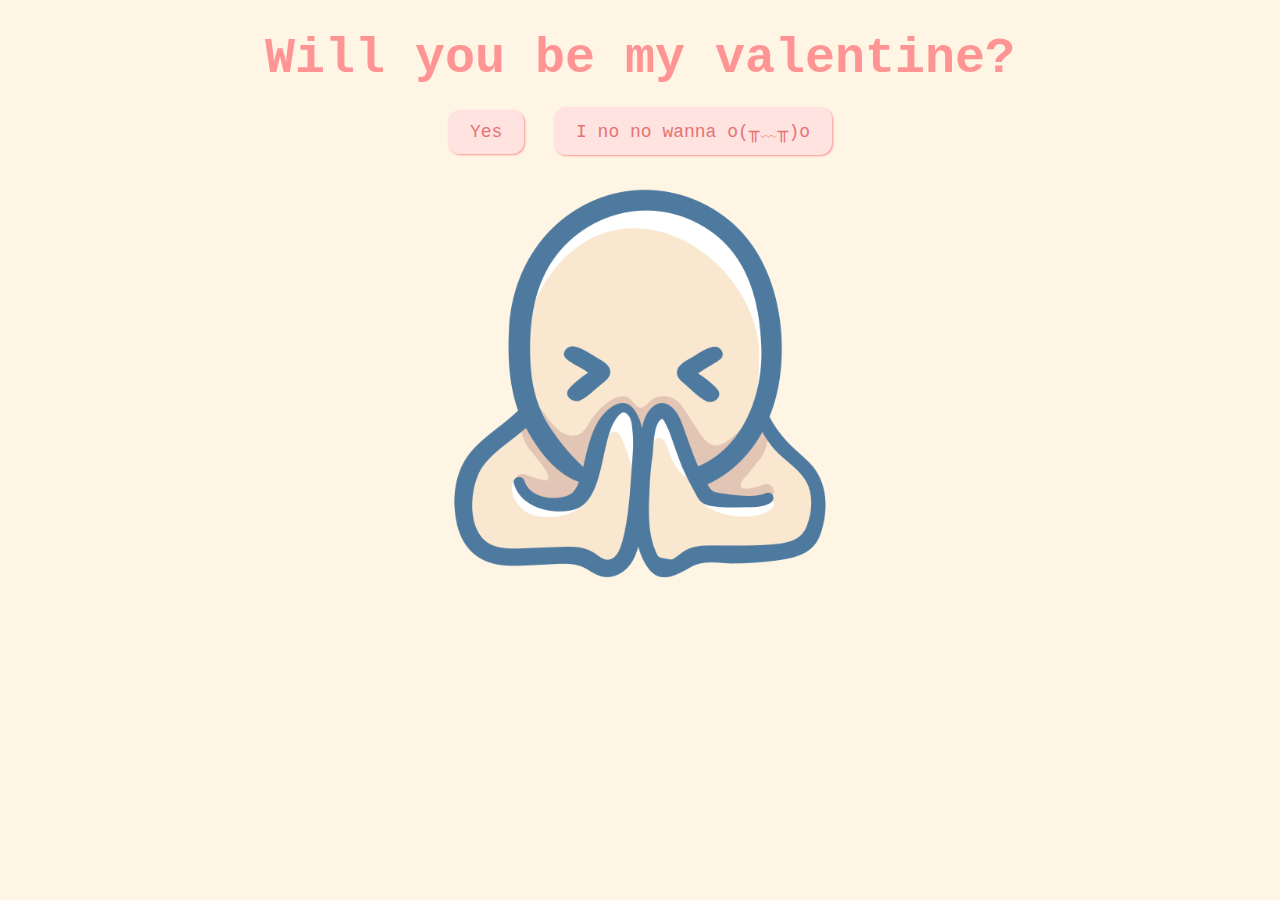
<file: version-2/index.html>
<!DOCTYPE html>
<html lang="en">
  <head>
    <meta charset="UTF-8" />
    <meta name="viewport" content="width=device-width, initial-scale=1.0" />
    <title>Be My Valentine</title>
    <link rel="stylesheet" href="css/valentine.css" />
  </head>
  <body>
    <div id="valentineQuestion"><b>Will you be my valentine?</b></div>
    <button class="answerButton" onclick="location.href='thankyou.html'">
      Yes
    </button>
    <button class="answerButton" id="noButton">I no no wanna o(╥﹏╥)o</button>
    <br />
    <img src="please.png" height="498px" width="150px" alt="cat asking question" class="responsive" />

    <script>
      document
        .getElementById("noButton")
        .addEventListener("click", function () {
          var yesButton = document.querySelector(
            'button[onclick*="thankyou.html"]'
          );
          var currentFontSize = parseInt(
            window.getComputedStyle(yesButton).fontSize
          );
          yesButton.style.fontSize = currentFontSize + 10 + "px"; // Increase font size by 5px
        });
    </script>
  </body>
</html>
</file>
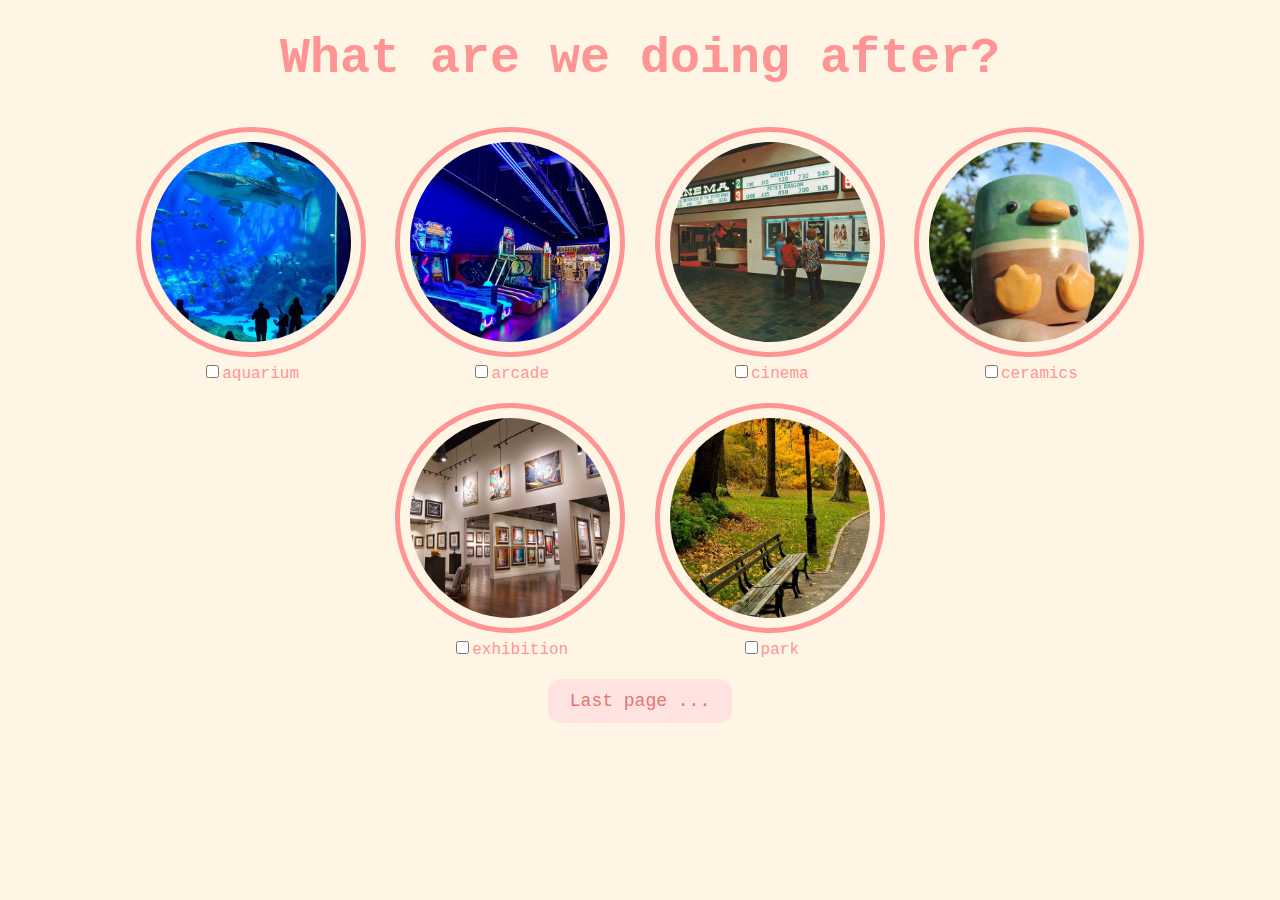
<file: version-2/activities.html>
<!DOCTYPE html>
<html lang="en">
  <head>
    <meta charset="UTF-8" />
    <meta name="viewport" content="width=device-width, initial-scale=1.0" />
    <title>Activities</title>
    <link rel="stylesheet" href="css/activities.css" />
  </head>
  <body>
    <div id="activityquestion"><b>What are we doing after?</b></div>
    <div class="activities-selection">
      <div class="activity-item">
        <img src="activities/aquarium.jpeg" alt="aquarium" />
        <label
          ><input
            type="checkbox"
            name="activities"
            value="aquarium"
          />aquarium</label
        >
      </div>
      <div class="activity-item">
        <img src="activities/arcade.jpeg" alt="arcade" />
        <label
          ><input
            type="checkbox"
            name="activities"
            value="arcade"
          />arcade</label
        >
      </div>
      <div class="activity-item">
        <img src="activities/cinema.jpeg" alt="cinema" />
        <label
          ><input
            type="checkbox"
            name="activities"
            value="cinema"
          />cinema</label
        >
      </div>
      <div class="activity-item">
        <img src="activities/keramika.jpeg" alt="ceramics" />
        <label
          ><input
            type="checkbox"
            name="activities"
            value="ceramics"
          />ceramics</label
        >
      </div>
      <div class="activity-item">
        <img src="activities/kunsthalle.jpeg" alt="kunsthalle" />
        <label
          ><input
            type="checkbox"
            name="activities"
            value="kunsthalle"
          />exhibition</label
        >
      </div>
      <div class="activity-item">
        <img src="activities/park.jpeg" alt="park.jpeg" />
        <label
          ><input
            type="checkbox"
            name="activities"
            value="park.jpeg"
          />park</label
        >
      </div>
    </div>
    <button class="button" onclick="location.href='lastpage.html'">
      Last page ... 
    </button>
  </body>
</html>
</file>
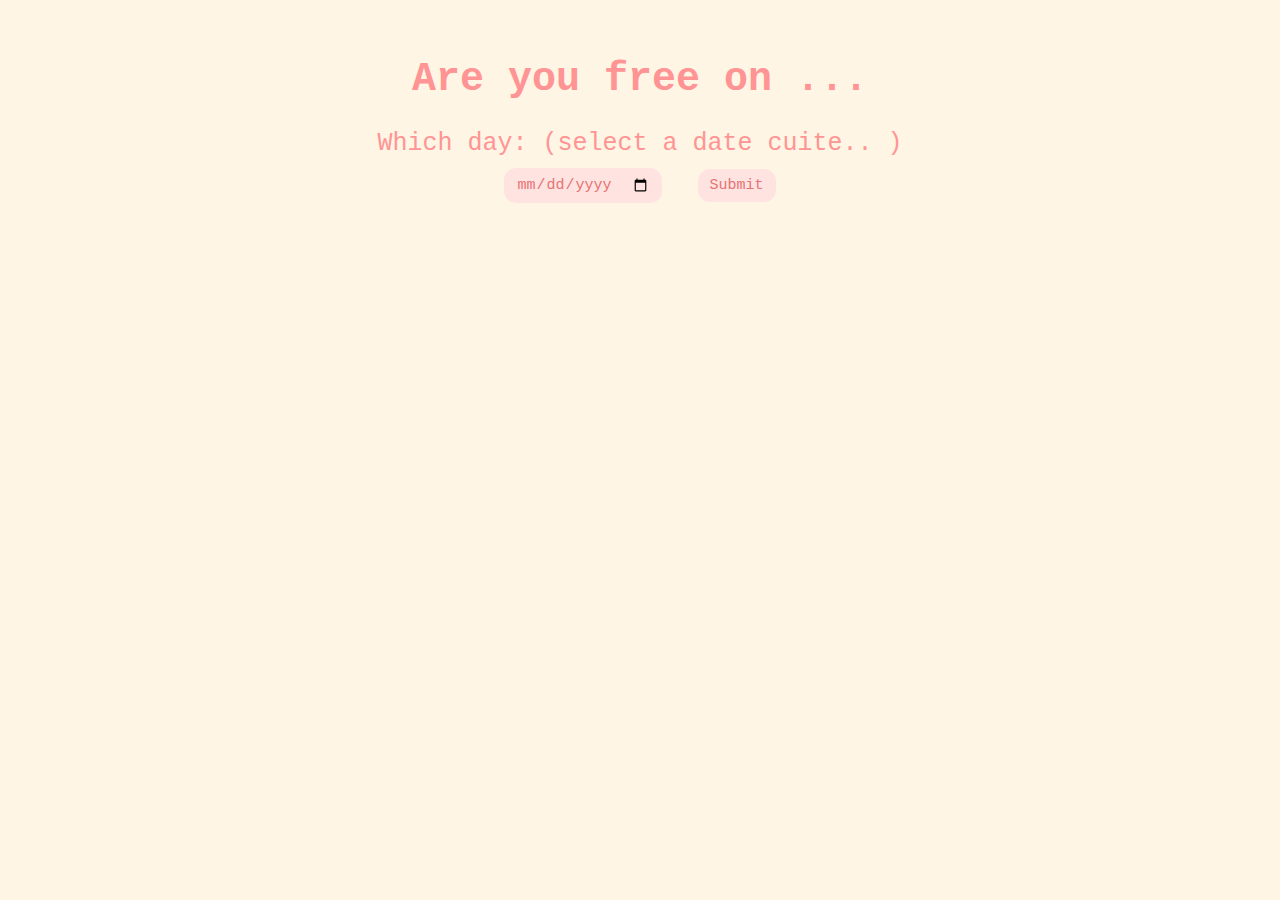
<file: version-2/date.html>
<!DOCTYPE html>
<html lang="en">
  <head>
    <meta charset="UTF-8" />
    <meta name="viewport" content="width=device-width, initial-scale=1.0" />
    <title>Date</title>
    <link rel="stylesheet" href="css/date.css" />
  </head>
  <body>
    <h1 title="choose a date">Are you free on ...</h1>
    <form class="form-group">
      <label>Which day: (select a date cuite.. )</label>
      <div>
        <input type="date" />
        <button class="button" type="submit" formaction="food.html">
          Submit
        </button>
      </div>
    </form>
  </body>
</html>
</file>
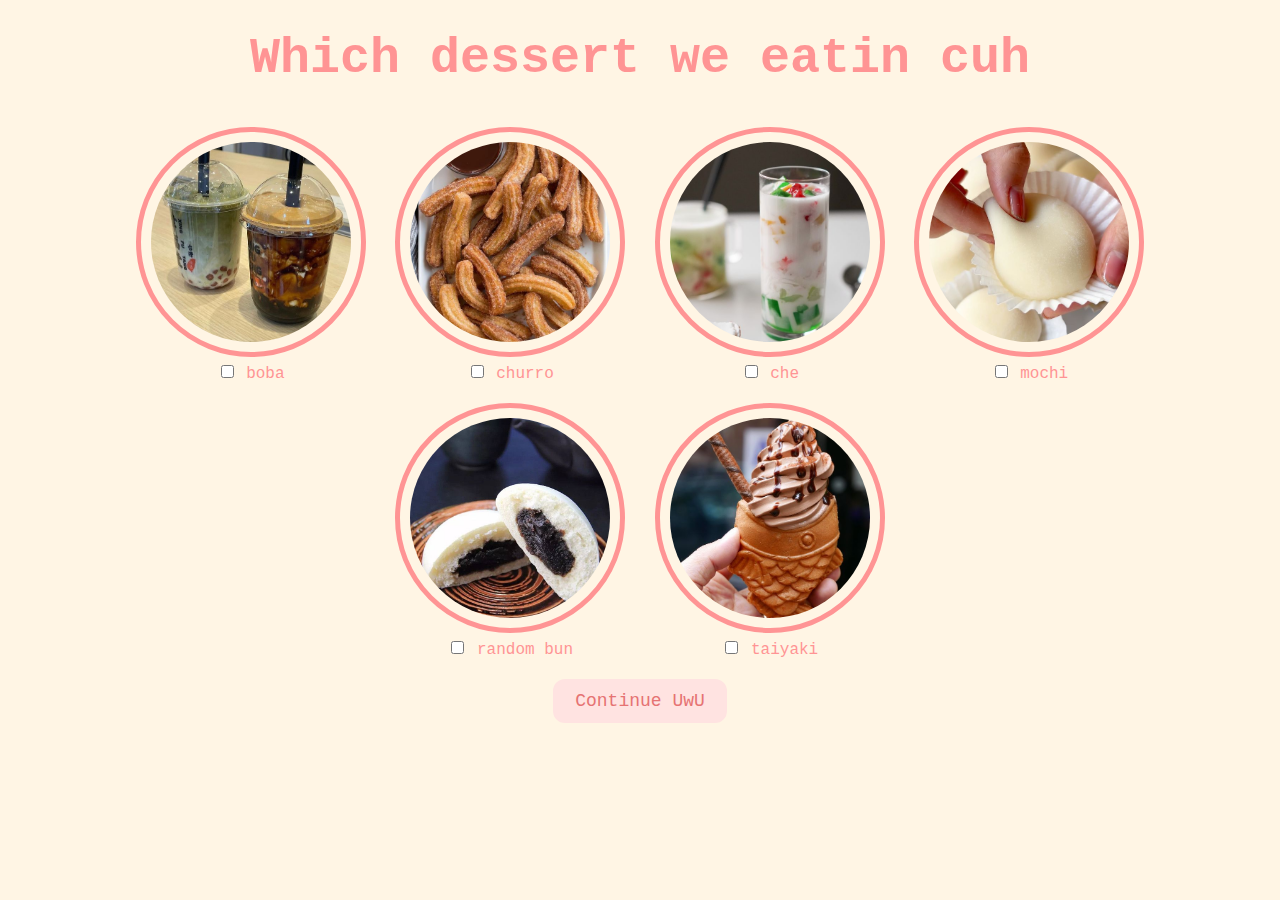
<file: version-2/dessert.html>
<!DOCTYPE html>
<html lang="en">
  <head>
    <meta charset="UTF-8" />
    <meta name="viewport" content="width=device-width, initial-scale=1.0" />
    <title>Dessert</title>
    <link rel="stylesheet" href="css/dessert.css" />
  </head>
  <body>
    <div id="dessertquestion">Which dessert we eatin cuh</div>

    <div class="dessert-selection">
      <div class="dessert-item">
        <img src="food/boba.jpeg" alt="boba" />
        <label
          ><input type="checkbox" name="dessert" value="boba" /> boba</label
        >
      </div>
      <div class="dessert-item">
        <img src="food/churro.jpeg" alt="churro" />
        <label
          ><input type="checkbox" name="dessert" value="churro" /> churro</label
        >
      </div>
      <div class="dessert-item">
        <img src="food/che.jpeg" alt="che" />
        <label><input type="checkbox" name="dessert" value="che" /> che</label>
      </div>
      <div class="dessert-item">
        <img src="food/mochi.jpeg" alt="mochi" />
        <label
          ><input type="checkbox" name="dessert" value="mochi" /> mochi</label
        >
      </div>
      <div class="dessert-item">
        <img src="food/randombun.jpeg" alt="randombun" />
        <label
          ><input type="checkbox" name="dessert" value="randombun" /> random
          bun</label
        >
      </div>
      <div class="dessert-item">
        <img src="food/taiyaki.jpeg" alt="taiyaki" />
        <label
          ><input type="checkbox" name="dessert" value="taiyaki" />
          taiyaki</label
        >
      </div>
    </div>
    <button class="button" onclick="location.href='activities.html'">
      Continue UwU
    </button>
  </body>
</html>
</file>
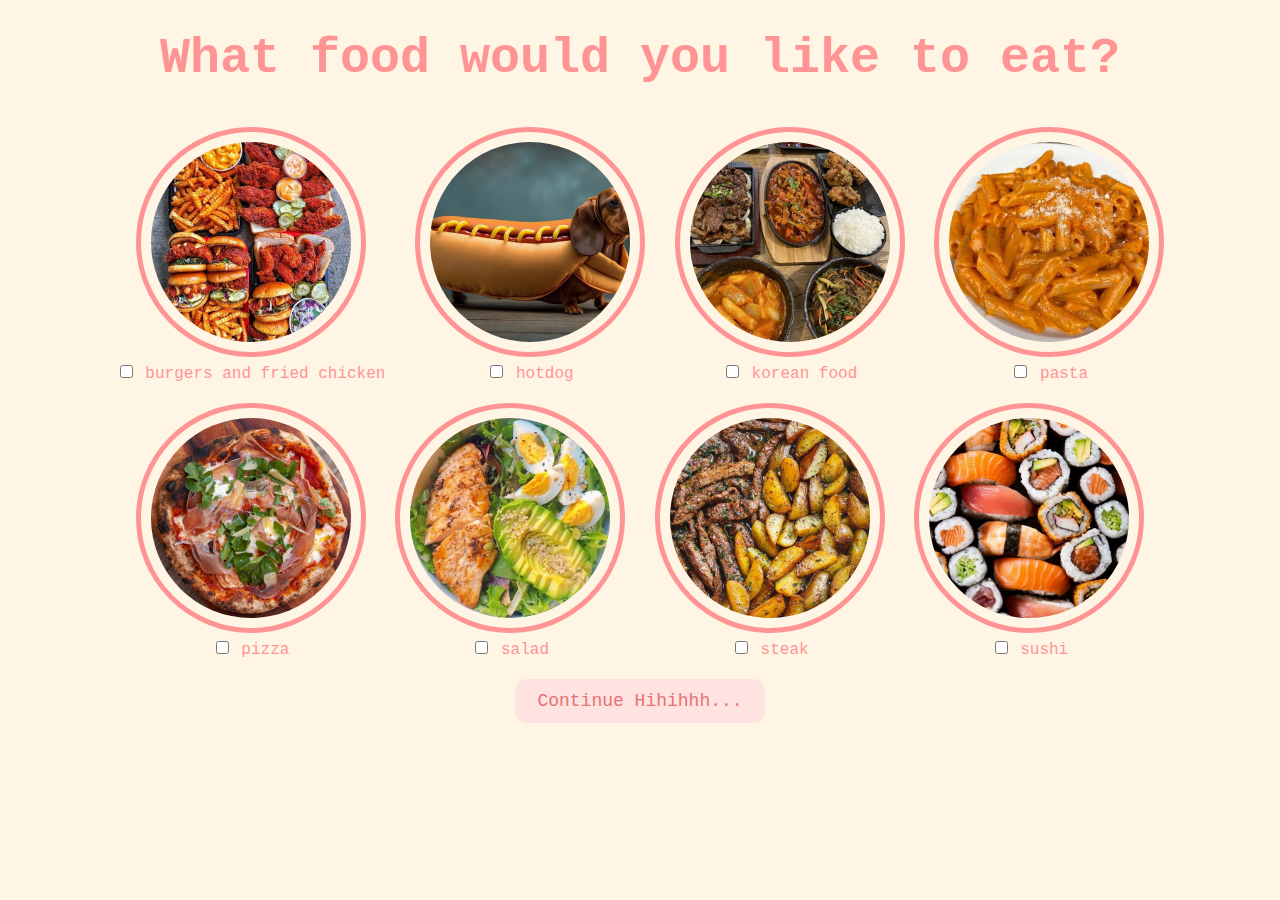
<file: version-2/food.html>
<!DOCTYPE html>
<html lang="en">
  <head>
    <meta charset="UTF-8" />
    <meta name="viewport" content="width=device-width, initial-scale=1.0" />
    <title>Food Selection</title>
    <link rel="stylesheet" href="css/food.css" />
  </head>
  <body>
    <div id="foodquestion">
      <b>What food would you like to eat?</b>
    </div>

    <div class="food-selection">
      <div class="food-item">
        <img src="food/burgers.jpeg" alt="Burgers, fries and fried chicken" />
        <label
          ><input
            type="checkbox"
            name="food"
            value="Burgers, fries and fried chicken"
          />
          burgers and fried chicken</label
        >
      </div>
      <div class="food-item">
        <img src="food/dog.jpeg" alt="dog" />
        <label
          ><input type="checkbox" name="food" value="hotdog" /> hotdog</label
        >
      </div>
      <div class="food-item">
        <img src="food/koreanfood.jpeg" alt="koreanfood" />
        <label
          ><input type="checkbox" name="food" value="Korean food" /> korean
          food</label
        >
      </div>
      <div class="food-item">
        <img src="food/pasta.jpeg" alt="pasta" />
        <label><input type="checkbox" name="food" value="pasta" /> pasta</label>
      </div>
      <div class="food-item">
        <img src="food/pizza.jpeg" alt="pizza" />
        <label><input type="checkbox" name="food" value="pizza" /> pizza</label>
      </div>
      <div class="food-item">
        <img src="food/salad.jpeg" alt="salad" />
        <label><input type="checkbox" name="food" value="salad" /> salad</label>
      </div>
      <div class="food-item">
        <img src="food/steak.jpeg" alt="steak" />
        <label><input type="checkbox" name="food" value="steak" /> steak</label>
      </div>
      <div class="food-item">
        <img src="food/sushi.jpeg" alt="sushi" />
        <label><input type="checkbox" name="food" value="sushi" /> sushi</label>
      </div>
    </div>
    <button class="button" onclick="location.href='dessert.html'">
      Continue Hihihhh... 
    </button>
  </body>
</html>
</file>
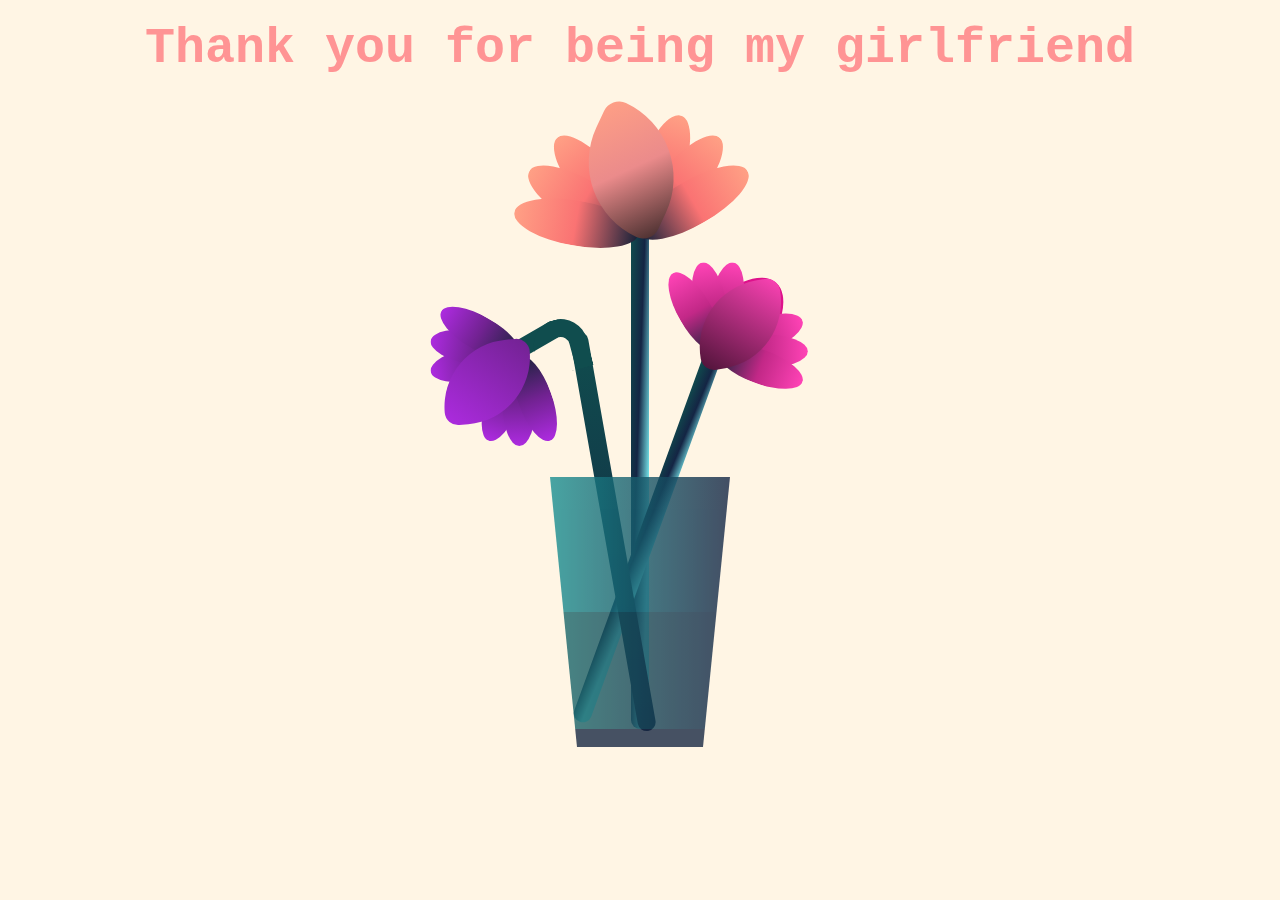
<file: version-2/lastpage.html>
<!DOCTYPE html>
<html lang="en">
  <head>
    <meta charset="UTF-8" />
    <meta name="viewport" content="width=device-width, initial-scale=1.0" />
    <title>Document</title>
    <link rel="stylesheet" href="css/flower.css" />
  </head>
  <body>
    <div id="thankyou"><b>Thank you for being my girlfriend</b></div>
    <div class="flower">
      <div class="f-wrapper">
        <div class="flower__line"></div>
        <div class="f">
          <div class="flower__leaf flower__leaf--1"></div>
          <div class="flower__leaf flower__leaf--2"></div>
          <div class="flower__leaf flower__leaf--3"></div>
          <div class="flower__leaf flower__leaf--4"></div>
          <div class="flower__leaf flower__leaf--5"></div>
          <div class="flower__leaf flower__leaf--6"></div>
          <div class="flower__leaf flower__leaf--7"></div>
          <div
            class="flower__leaf flower__leaf--8 flower__fall-down--yellow"
          ></div>
        </div>
      </div>

      <div class="f-wrapper f-wrapper--2">
        <div class="flower__line"></div>
        <div class="f">
          <div class="flower__leaf flower__leaf--1"></div>
          <div class="flower__leaf flower__leaf--2"></div>
          <div class="flower__leaf flower__leaf--3"></div>
          <div class="flower__leaf flower__leaf--4"></div>
          <div class="flower__leaf flower__leaf--5"></div>
          <div class="flower__leaf flower__leaf--6"></div>
          <div class="flower__leaf flower__leaf--7"></div>
          <div
            class="flower__leaf flower__leaf--8 flower__fall-down--pink"
          ></div>
        </div>
      </div>

      <div class="f-wrapper f-wrapper--3">
        <div class="flower__line"></div>
        <div class="f">
          <div class="flower__leaf flower__leaf--1"></div>
          <div class="flower__leaf flower__leaf--2"></div>
          <div class="flower__leaf flower__leaf--3"></div>
          <div class="flower__leaf flower__leaf--4"></div>
          <div class="flower__leaf flower__leaf--5"></div>
          <div class="flower__leaf flower__leaf--6"></div>
          <div class="flower__leaf flower__leaf--7"></div>
          <div
            class="flower__leaf flower__leaf--8 flower__fall-down--purple"
          ></div>
        </div>
      </div>
      <div class="flower__glass"></div>
    </div>
  </body>
</html>
</file>
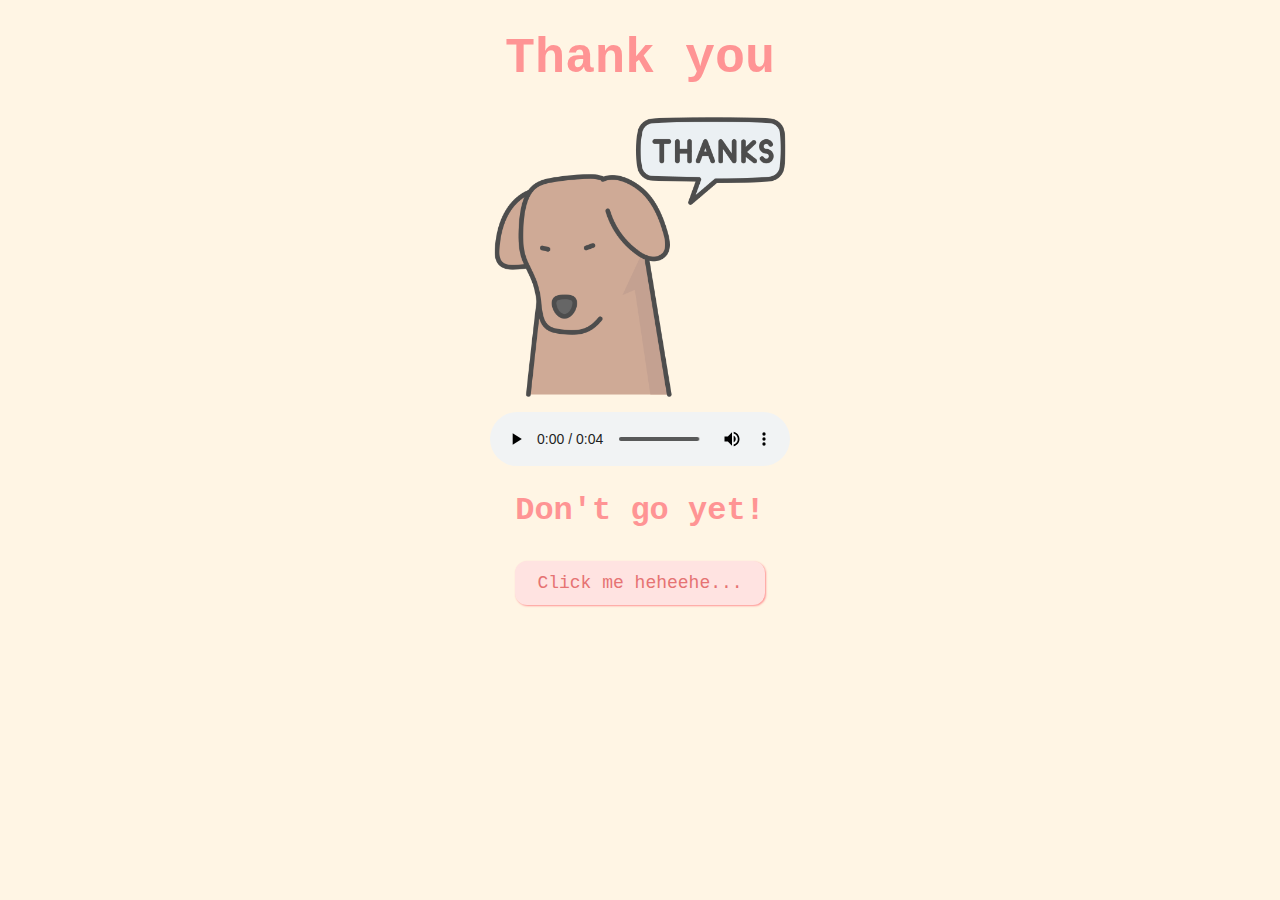
<file: version-2/thankyou.html>
<!DOCTYPE html>
<html lang="en">
  <head>
    <meta charset="UTF-8" />
    <meta name="viewport" content="width=device-width, initial-scale=1.0" />
    <title>Thank you</title>
    <link rel="stylesheet" href="css/lastpage.css" />
  </head>
  <body>
    <div id="thankyou"><b>Thank you</b></div>

    <img height="300px" id="rizz" src="thanks.png" alt="rizzler god" class="responsive" />
    <br />
    <audio controls autoplay loop>
      <source src="congratulations.mp3" type="audio/mpeg" />
      Your browser does not support the audio element.
    </audio>
    <h1>Don't go yet!</h1>
    <button class="button" onclick="location.href='date.html'">
      Click me heheehe... 
    </button>
  </body>
</html>
</file>
<file: version-2/css/valentine.css>
body {
  text-align: center;
  margin-top: 30px;
  font-family: "Courier";
  background-color: #fff5e4;
  color: #ff9494;
}

img {
  height: 400px;
  width: auto;
  padding: 10px;
}

#valentineQuestion {
  font-size: 50px;
  margin-bottom: 10px;
}
.answerButton {
  padding: 10px 20px;
  font-size: 18px;
  cursor: pointer;
  margin: 10px;
  font-family: "courier";
  margin-bottom: 20px;
  background-color: #ffe3e1;
  color: #e67373;
  border-radius: 12px;
  border: 2px solid #ffe3e1;
  box-shadow: 1px 1px 2px #ff9494;
  transition: 0.3s;
}

.answerButton:hover {
  background-color: #ff9494;
  color: #ffe3e1;
  border: 2px solid #ff9494;
  box-shadow: 1px 1px 2px #ffe3e1;
}
</file>
<file: version-2/css/activities.css>
body {
  text-align: center;
  margin-top: 30px;
  font-family: "Courier";
  background-color: #fff5e4;
  color: #ff9494;
}
#activityquestion {
  font-size: 50px;
  margin-bottom: 30px;
}
.activity-item {
  display: inline-block;
  margin: 10px;
  vertical-align: top;
  color: #ff9494;
}
.activity-item img {
  height: 200px;
  width: 200px;
  border-radius: 50%;
  border: 5px solid #ff9494;
  object-fit: cover;
  padding: 10px;
}
.activity-item label {
  display: block;
}
.button {
  padding: 10px 20px;
  font-size: 18px;
  cursor: pointer;
  margin: 10px;
  font-family: "courier";
  margin-bottom: 20px;
  background-color: #ffe3e1;
  color: #e67373;
  border-radius: 12px;
  border: 2px solid #ffe3e1;
}
</file>
<file: version-2/css/date.css>
body {
  text-align: center;
  margin-top: 30px;
  font-family: "Courier";
  background-color: #fff5e4;
  color: #ff9494;
  display: flex;
  flex-direction: column;
}
h1 {
  font-size: 40px;
}

form .header {
  width: 100%;
  display: flex;
  font-size: 20px;
  margin-bottom: 20px;
  color: #ff9494;
}

.form-group {
  display: flex;
  flex-direction: column;
  justify-content: center;
  font-size: 25px;
}

.button {
  padding: 6px 10px;
  font-size: 15px;
  cursor: pointer;
  margin: 10px;
  font-family: "courier";
  margin-bottom: 10px;
  background-color: #ffe3e1;
  color: #e67373;
  border-radius: 12px;
  border: 2px solid #ffe3e1;
  transition: 0.3s;
}

.button:hover {
  background-color: #ff9494;
  color: #ffe3e1;
  border: 2px solid #ff9494;
}

input[type="date"] {
  padding: 6px 10px;
  font-size: 15px;
  cursor: pointer;
  margin: 10px;
  font-family: "courier";
  margin-bottom: 10px;
  background-color: #ffe3e1;
  color: #e67373;
  border-radius: 12px;
  border: 2px solid #ffe3e1;
}
</file>
<file: version-2/css/dessert.css>
body {
  text-align: center;
  margin-top: 30px;
  font-family: courier;
  background-color: #fff5e4;
  color: #ff9494;
}
#dessertquestion {
  font-size: 50px;
  margin-bottom: 30px;
  font-weight: bold;
}
.dessert-item {
  display: inline-table;
  margin: 10px;
  vertical-align: top;
  color: #ff9494;
}
.dessert-item img {
  height: 200px;
  width: 200px;
  border-radius: 50%;
  border: 5px solid #ff9494;
  object-fit: cover;
  padding: 10px;
}
.dessert-item label {
  display: block;
}
.button {
  padding: 10px 20px;
  font-size: 18px;
  cursor: pointer;
  margin: 10px;
  font-family: "courier";
  margin-bottom: 20px;
  background-color: #ffe3e1;
  color: #e67373;
  border-radius: 12px;
  border: 2px solid #ffe3e1;
}
</file>
<file: version-2/css/food.css>
body {
  text-align: center;
  margin-top: 30px;
  font-family: "Courier";
  background-color: #fff5e4;
  color: #ff9494;
}
#foodquestion {
  font-size: 50px;
  margin-bottom: 30px;
}
.food-item {
  display: inline-block;
  margin: 10px;
  vertical-align: top;
  color: #ff9494;
}
.food-item img {
  height: 200px;
  width: 200px;
  border-radius: 50%;
  border: 5px solid #ff9494;
  object-fit: cover;
  padding: 10px;
}
.food-item label {
  display: block;
}
.button {
  padding: 10px 20px;
  font-size: 18px;
  cursor: pointer;
  margin: 10px;
  font-family: "courier";
  margin-bottom: 20px;
  background-color: #ffe3e1;
  color: #e67373;
  border-radius: 12px;
  border: 2px solid #ffe3e1;
}
</file>
<file: version-2/css/flower.css>
*,
*::after,
*::before{
    padding: 0;
    margin: 0;
    box-sizing: border-box;
}

:root{
    --color-bg: linear-gradient(to top,#010329,#000005);
    --color-glass:linear-gradient(to left,#142544,#1a9092);
    --color-water:linear-gradient(to left,#142544,#1b6d6e);
}

body{
    background-color: #FFF5E4;
    min-height: 100vh;
    display: flex;
    flex-direction: column; /* Change the direction to column */
    align-items: center;
    justify-content: flex-start; /* Align items to the start of the container */
    overflow: hidden;
	color: #FF9494;
	font-family: courier;
}

#thankyou {
    width: 100%; /* Ensure it spans the full width */
    text-align: center; /* Keep the text centered */
    margin-top: 20px; /* Add some space at the top */
    z-index: 1000; /* Ensure it's above other elements if needed */
    position: relative; /* Adjust based on layout needs */
	margin-bottom: 400px;
	font-size: 50px;
}

.flower{
    position: relative;
}

.flower__glass{
    width:20vmin;
    height: 30vmin;
    background-image: var(--color-glass);
    clip-path: polygon(0 0, 100% 0, 85% 100%, 15% 100%);
    opacity: .8;
    position: relative;
}

.flower__glass::after{
    content: '';
    position: absolute;
    bottom: 0;
    left: 0;
    background-color: #182843;
    width: 100%;
    height: 2vmin;
}

.flower__glass::before{
    content: '';
    position: absolute;
    bottom: 0;
    left: 0;
    background-image: var(--color-water);
    width: 100%;
    height: 15vmin;
}

.f-wrapper{
    position: absolute;
    left: 45%;
    bottom: 2vmin;
}

.f-wrapper--2{
    left: 50%;
    bottom: 5%;
    transform-origin: 10% left;
    transform: rotate(20deg);
}

.f-wrapper--3{
    left: 30%;
    bottom: 5%;
    transform-origin: 10% left;
    transform: rotate(-10deg);
}

.f-wrapper--3 .flower__line{
    height: 45vmin;
    position: relative;
}

.f-wrapper--3 .flower__line::after{
    content: '';
    position: absolute;
    left:0;
    top: 0;
    width: 6vmin;
    height: 6vmin;
    transform: translate(-69%,-30%) rotate(-5deg);
    border-radius:10vmin 10vmin 0 0;
    border: 2vmin solid  #104d4e;
    border-bottom: transparent;
    border-left: transparent;
}

.f-wrapper--3 .flower__line::before{
    content: '';
    position: absolute;
    left:-40%;
    top: -1%;
    width: 6vmin;
    height: 2vmin;
    transform-origin: right;
    transform: translate(-100%,-80%) rotate(-20deg);
    background-color: #104d4e;
    border-radius: 2vmin;
}

.f-wrapper--3 .flower__line{
    background-image: linear-gradient(to top,#142544,#104d4e);
}


.f-wrapper--2 .flower__line{
    height: 45vmin;
}

.f-wrapper--2 .f{
    transform: translateX(-50%) rotate(20deg);
}

.f-wrapper--3 .f{
    transform: translate(-350%,-50%) rotate(-120deg);
}

.f-wrapper--2 .flower__leaf:not(:first-child){
    width: 3.8vmin;
    height: 10vmin;
    background-image: linear-gradient(to bottom, #ff43b6 ,#c22887, #1a233a 99%);
}

.f-wrapper--3 .flower__leaf:not(:first-child){
    width: 3.8vmin;
    height: 10vmin;
    background-image: linear-gradient(to bottom, #ad2be0 ,#712291, #1a233a 99%);
}

.f-wrapper--3 .flower__leaf--1{
    width: 8vmin;
    height: 10vmin;
    bottom: 2vmin;
    background-color: #ad2be0;
}

.f-wrapper--2 .flower__leaf--1{
    width: 8vmin;
    height: 10vmin;
    bottom: 2vmin;
    background-color: #de118b;
}

.f-wrapper--2 .f .flower__leaf--8{
    width: 10vmin;
    height: 9vmin;
    bottom: 3vmin;
    left: -30%;
    transform: rotate(-50deg);
    background-image: linear-gradient(to left bottom, #ff43b6 ,#4d1337);;
}

.f-wrapper--3 .f .flower__leaf--8{
    width: 10vmin;
    height: 9vmin;
    left: -10% !important;
    background-image: linear-gradient(to left bottom, #ad2be0 ,#712291);;
}

.flower__line{
    width: 2vmin;
    height: 56vmin;
    background-image: linear-gradient(to left top,#82fdff 20%,#142544,#104d4e);
    border-radius: 4vmin;
}

.f{
    position: absolute;
    top: 1vmin;
    left: 50%;
    transform: translateX(-50%) rotate(-10deg);
    width: 2vmin;
    height: 2vmin;
}


.flower__leaf{
    position: absolute;
    left: 50%;
    bottom: 2vmin;
    transform: translateX(-50%);
    width: 5vmin;
    height: 14vmin;
    background-image: linear-gradient(to bottom, #ffa085 ,#fa7373, #1a233a 99%);

    clip-path: ellipse(50% 50% at 50% 50%);
    transform-origin: center bottom;
    animation: open-flower 2s 1s backwards;
}

.flower__leaf--1{
    width: 10vmin;
    height: 12vmin;
    bottom: 3vmin;
    border-radius: 50% 50% 50% 50% / 80% 80% 20% 20%;
    background-color: #e24f5f;
    background-image: none;
    animation: open-flowe--middle  1.4s 1s backwards;
}

.flower__leaf--2{
    transform: translateX(-50%) rotate(-30deg);
}
.flower__leaf--3{
    transform: translateX(-50%) rotate(-50deg);
}
.flower__leaf--4{
    transform: translateX(-50%) rotate(-70deg);
}

.flower__leaf--5{
    transform: translateX(-50%) rotate(30deg);
}

.flower__leaf--6{
    transform: translateX(-50%) rotate(50deg);
}

.flower__leaf--7{
    transform: translateX(-50%) rotate(70deg);
}

.flower__leaf--8{
    width: 13vmin;
    height: 11vmin;
    bottom: 6vmin;
    left: -30%;
    border-radius: none;
    clip-path: none;
    border-radius: 10vmin 2vmin 10vmin 2vmin;
    transform: rotate(-55deg);
    background-image: linear-gradient(to left bottom, #ffa085 ,#eb8b8b,#492f2f 98%);
}

.flower__fall-down--yellow{
    animation: flower-fall-down-yellow  8s 1.2s linear forwards;
}

.flower__fall-down--pink{
    animation: flower-fall-down-pink  5s 1.2s linear forwards;
}

.flower__fall-down--purple{
    bottom: 4vmin;
    animation:flower-fall-down-purple  6s 1.2s linear forwards, flower-falling 6s 7.2s linear infinite;
}


@keyframes open-flower{
        0%{
            transform:  translateX(-50%) rotate(0);
        }
}

@keyframes open-flowe--middle {
    0%{
        opacity: 0;
        transform: translateX(-50%) scale(0);
    }
}

@keyframes flower-fall-down-pink {

    0%{
        transform: rotate(-55deg);
    }

    50%{
        transform: rotateX(-100deg);
    }

    100%{
        transform:translate(2vmin,28vmin);
    }

}

@keyframes flower-fall-down-yellow {

    0%{
        transform: rotate(-55deg);
    }

    50%{
        bottom: 3vmin;
        transform: rotateX(-100deg);
    }

    100%{
        transform:translate(2vmin,70vmin) rotate(150deg);
    }

}

@keyframes flower-fall-down-purple {

    0%{
        transform: rotate(-50deg);
    }

    25%{
        bottom: 1vmin ;
        transform: rotateX(-100deg);
        perspective: 0px;
    }

    50%{
        perspective: 0px;
        transform:translate(-30vmin,2vmin) rotate(90deg);
    }

    75%{
        perspective: 0px;
        transform:translate(-34vmin,-2vmin);
    }

    100%{
        transform-origin: center;
        transform:translate(-34vmin,-2vmin) rotateY(-80deg) rotateX(35deg);
    }

}

@keyframes flower-falling {
    0%,100%{
        transform-origin: center;
        transform:translate(-34vmin,-2vmin) rotateY(-80deg) rotateX(35deg);
    }

    25%{
        transform-origin: center;
        transform:translate(-34.4vmin,-2vmin) rotateY(-84deg) rotateX(35deg);
    }

    50%{
        transform-origin: center;
        transform:translate(-32vmin,-4.2vmin) rotateY(-80deg) rotateX(35deg);
    }

    75%{
        transform-origin: center;
        transform:translate(-36vmin,1.1vmin) rotateY(-80deg) rotateX(35deg);
    }
}
</file>
<file: version-2/css/lastpage.css>
body {
  text-align: center;
  margin-top: 30px;
  font-family: "Courier";
  background-color: #fff5e4;
  color: #ff9494;
}
#thankyou {
  font-size: 50px;
  margin-bottom: 20px;
}
.rizz {
  margin-bottom: 10 px;
}
.button {
  padding: 10px 20px;
  font-size: 18px;
  cursor: pointer;
  margin: 10px;
  font-family: "courier";
  margin-bottom: 20px;
  background-color: #ffe3e1;
  color: #e67373;
  border-radius: 12px;
  border: 2px solid #ffe3e1;
  box-shadow: 1px 1px 2px #ff9494;
  transition: 0.3s;
}

.button:hover {
  background-color: #ff9494;
  color: #ffe3e1;
  border: 2px solid #ff9494;
  box-shadow: 1px 1px 2px #ffe3e1;
}
</file>
